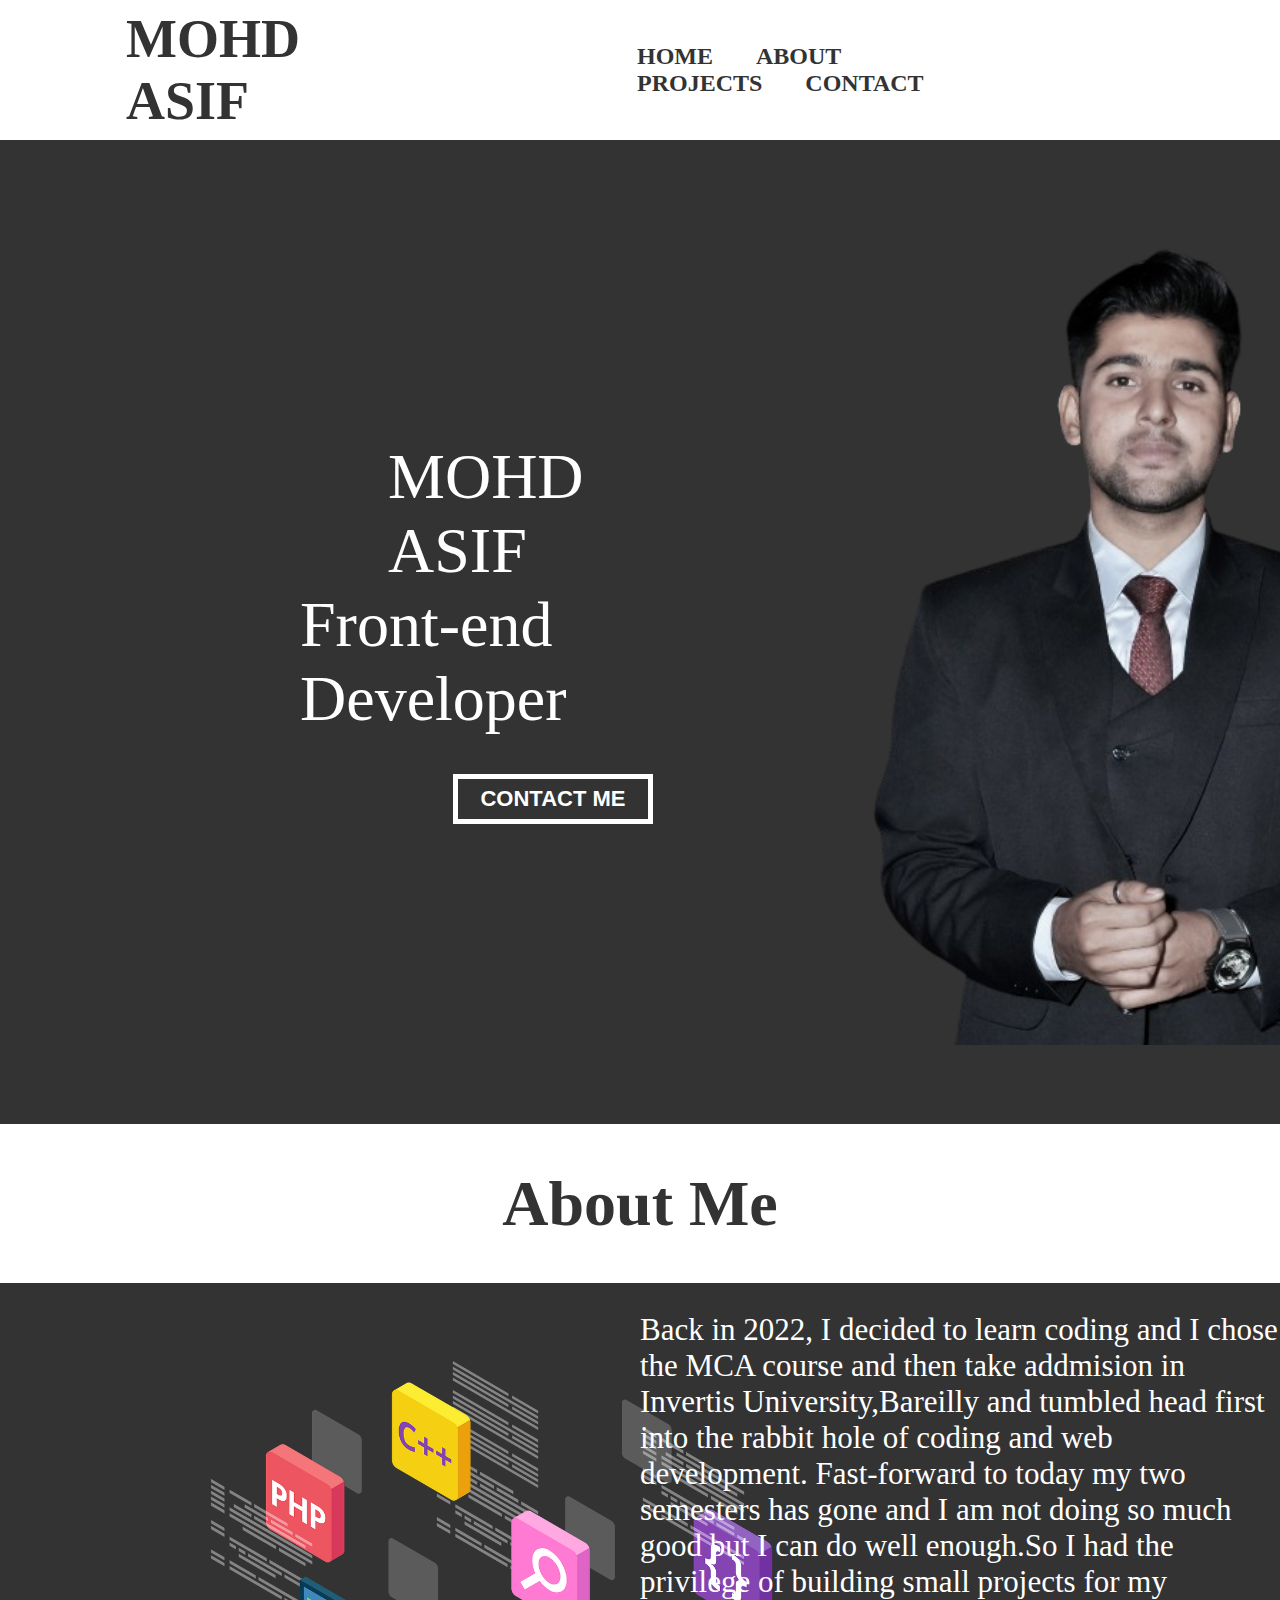
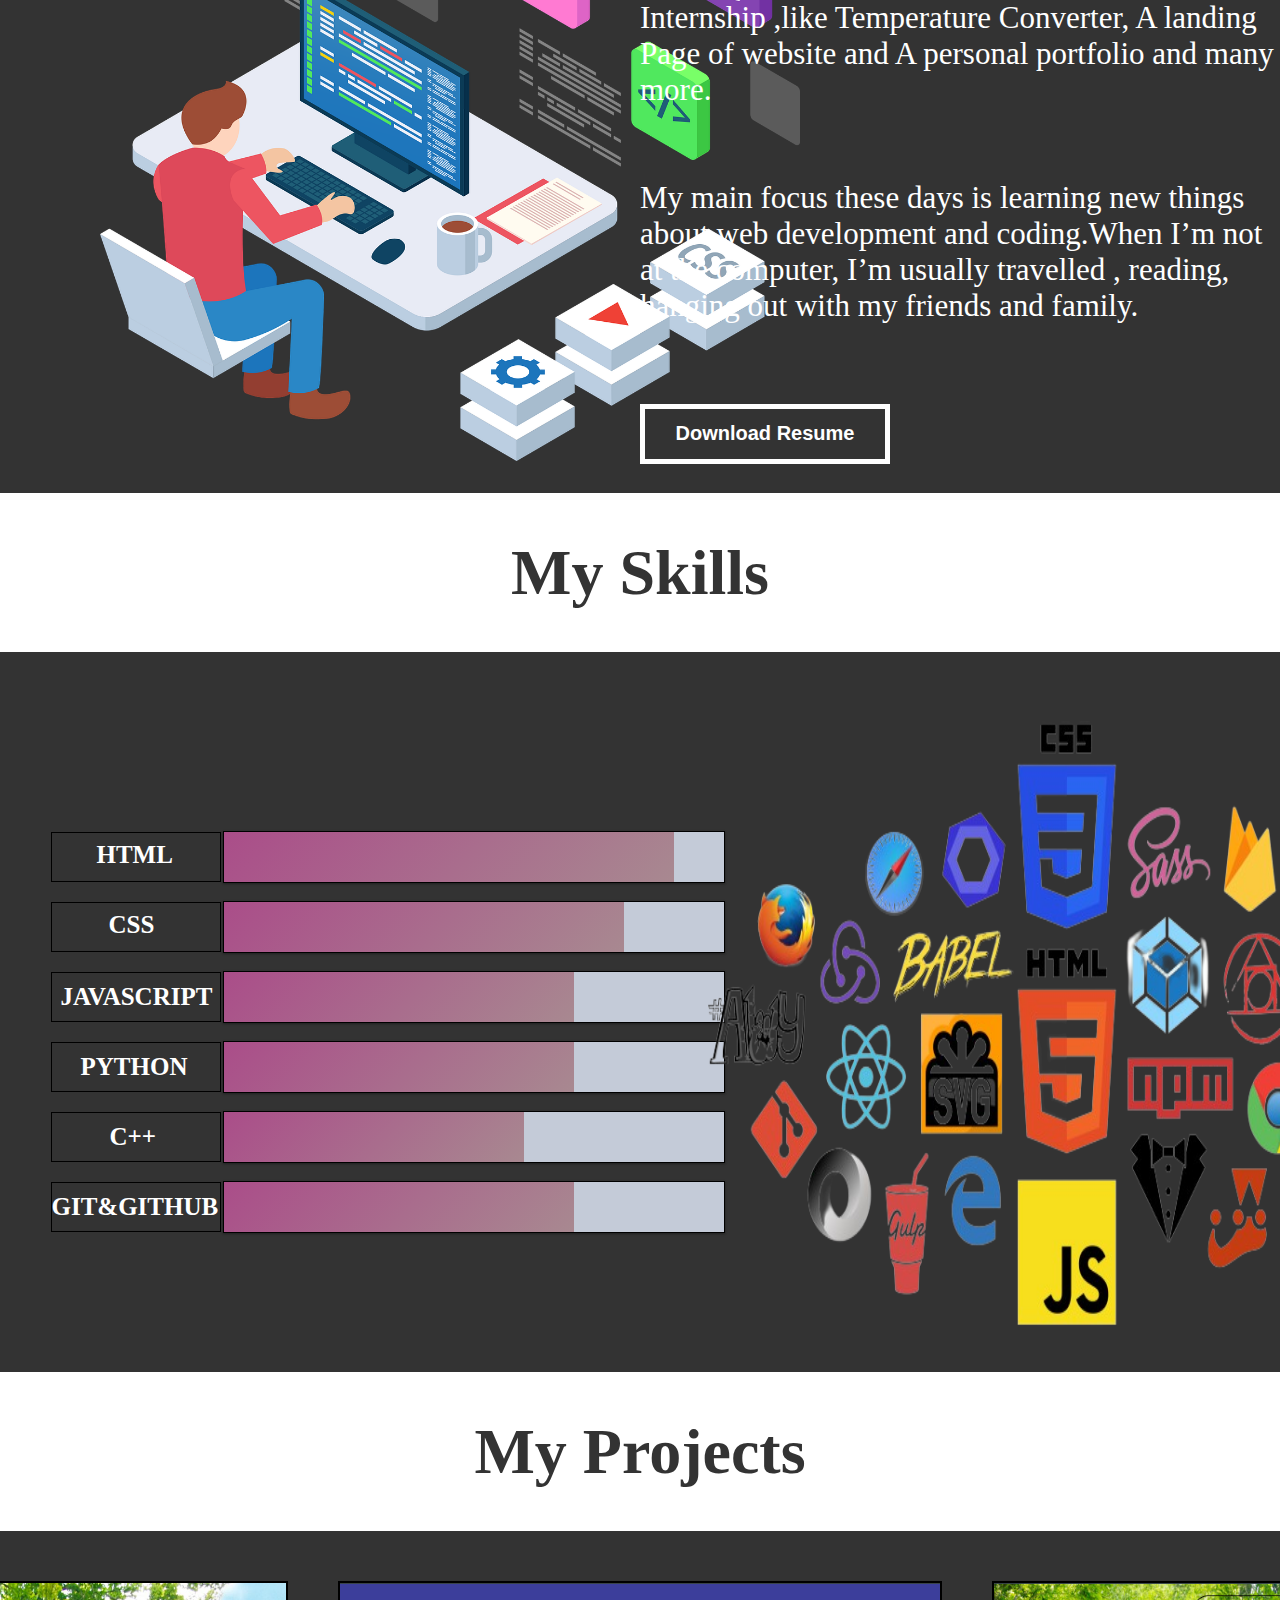
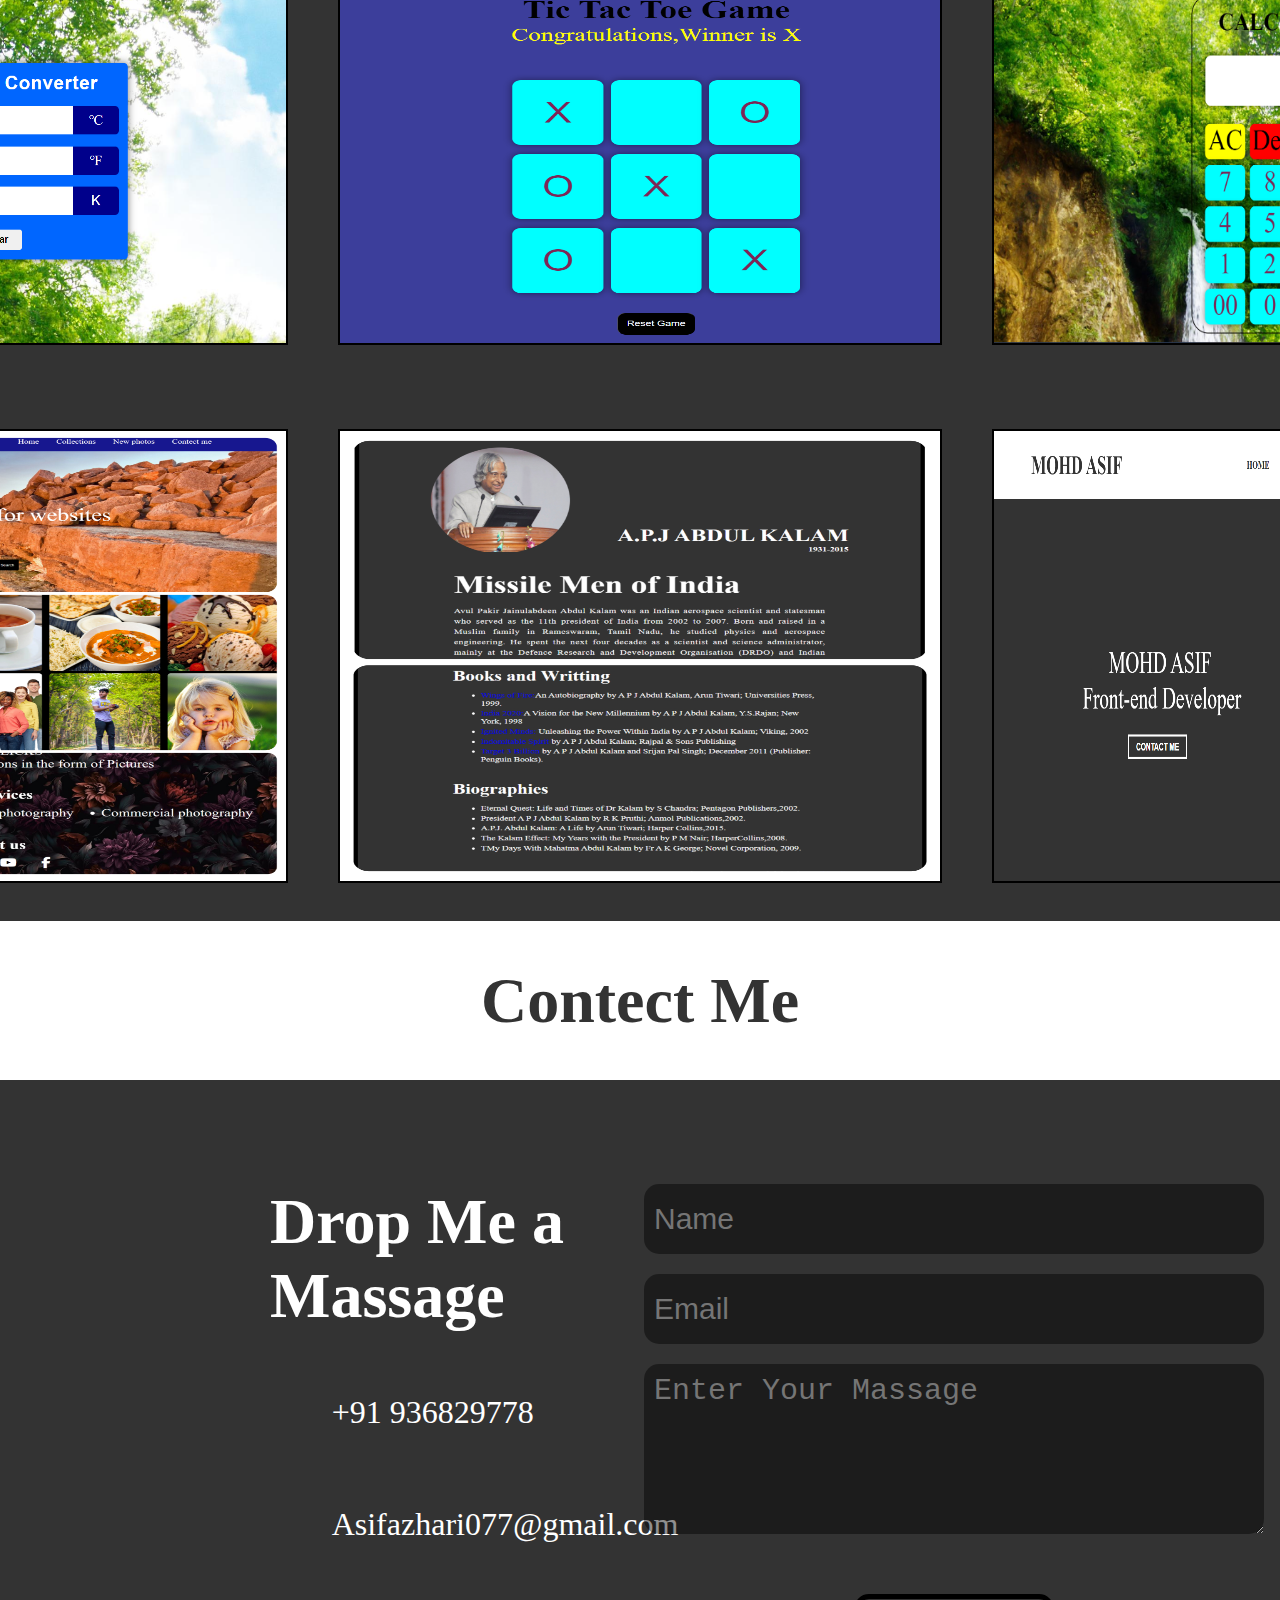
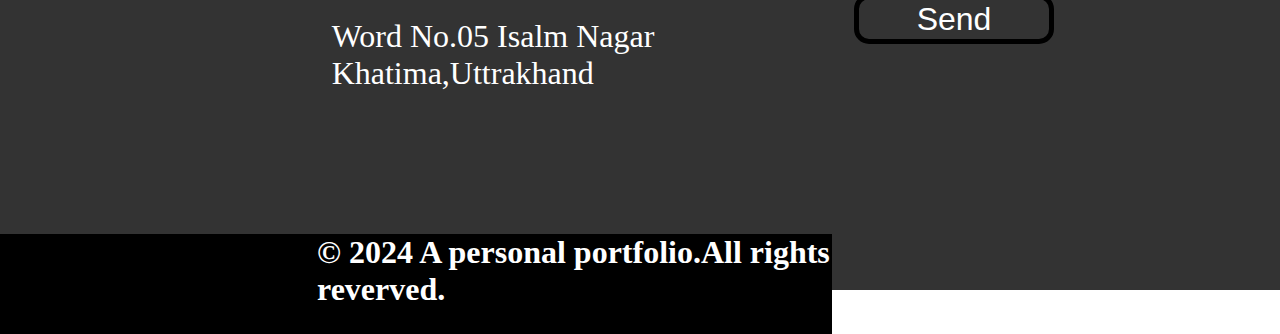
<file: My portfolio/index.html>
<!DOCTYPE html>
<html lang="en">
  <head>
    <meta charset="UTF-8" />
    <meta name="viewport" content="width=device-width, initial-scale=1.0" />
    <title>My portfolio</title>
    <link rel="stylesheet" href="style.css" />

    <link
      rel="stylesheet"
      href="https://cdnjs.cloudflare.com/ajax/libs/font-awesome/6.5.2/css/all.min.css"
      integrity="sha512-SnH5WK+bZxgPHs44uWIX+LLJAJ9/2PkPKZ5QiAj6Ta86w+fsb2TkcmfRyVX3pBnMFcV7oQPJkl9QevSCWr3W6A=="
      crossorigin="anonymous"
      referrerpolicy="no-referrer"
    />
  </head>
  <body>
    <header>
      <div class="container">
        <div class="logo">
          <a href="#"> MOHD ASIF</a>
        </div>
        <nav>
          <ul>
            <li><a href="#">Home</a></li>
            <li><a href="#">About</a></li>
            <li><a href="#">Projects</a></li>
            <li><a href="#">Contact</a></li>
          </ul>
        </nav>
        <div class="social-media">
          <a href="#" target="_blank"><i class="fa-brands fa-x-twitter"></i></a>
          <a href="#" target="_blank"><i class="fa-brands fa-instagram"></i></a>
          <a href="#" target="_blank"
            ><i class="fa-brands fa-linkedin-in"></i
          ></a>
          <a href="#" target="_blank"><i class="fa-brands fa-github"></i></a>
        </div>
      </div>
    </header>
    <main>
      <div class="container1">
        <div class="text">
          <div class="content"><div class="name">MOHD ASIF</div></div>
          <div class="post">Front-end Developer</div>
          <button id="btn">CONTACT ME</button>
        </div>
        <div class="image">
          <div class="picture"><img src="asif.png" alt="" /></div>
        </div>
      </div>
      <div class="about"><h1>About Me</h1></div>
      <div class="container2">
        <div class="code_image">
          <div class="mypic"><img src="image.png" alt="" /></div>
        </div>
        <div class="about_text">
          Back in 2022, I decided to learn coding and I chose the MCA course and
          then take addmision in Invertis University,Bareilly and tumbled head
          first into the rabbit hole of coding and web development. Fast-forward
          to today my two semesters has gone and I am not doing so much good but
          I can do well enough.So I had the privilege of building small projects
          for my Internship ,like Temperature Converter, A landing Page of
          website and A personal portfolio and many more.
          <br />
          <br />
          <br />

          My main focus these days is learning new things about web development
          and coding.When I’m not at the computer, I’m usually travelled ,
          reading, hanging out with my friends and family. <br />
          <button id="cvbtn">Download Resume</button>
        </div>
      </div>
      <div class="skills"><h1>My Skills</h1></div>
      <div class="container3">
        <div class="skill_container">
          <div class="skill1">
            <li>
              <h3 id="h"><div class="a">html</div></h3>
            </li>
            <span class="bar"><span class="html"></span></span>
          </div>
          <div class="skill1">
            <li>
              <h3 id="h"><div class="b">css</div></h3>
            </li>
            <span class="bar"><span class="css"></span></span>
          </div>
          <div class="skill1">
            <li>
              <h3 id="h"><div class="d">JavaScript</div></h3>
            </li>
            <span class="bar"><span class="JavaScript"></span></span>
          </div>
          <div class="skill1">
            <li>
              <h3 id="h"><div class="e">Python</div></h3>
            </li>
            <span class="bar"><span class="Python"></span></span>
          </div>
          <div class="skill1">
            <li>
              <h3 id="h"><div class="f">c++</div></h3>
            </li>
            <span class="bar"><span class="c"></span></span>
          </div>
          <div class="skill1">
            <li><h3 id="h">Git&Github</h3></li>
            <span class="bar"><span class="GitGithub"></span></span>
          </div>
        </div>
        <div class="skill_image"><img src="skills.png" alt="" /></div>
      </div>
      <div class="project"><h1>My Projects</h1></div>
      <div class="container4">
        <div class="project_images">
          <div class="imageone">
            <img src="Temp.png" alt="landing page">
          </div>
          <div class="imagetwo">
            <img src="tictactoe.png" alt="landing page"
            >
          </div>
          <div class="imagethree">
            <img src="calculater.png" alt="landing page">
          </div>
        </div>
        <div class="project_images1">
          <div class="imagefour">
            <img src="landing page.jpg" alt="landing page">
          </div>
          <div class="imagefive">
            <img src="tribute.jpg" alt="landing page">
          </div>
          <div class="imagesix">
            <img src="portfolio image.png" alt="landing page">
          </div>
        </div>
      </div>
      <div class="contect1"><h1>Contect Me</h1></div>
      
      <div class="container5">
        <section class="contect">
          <div class="msg"><h1>Drop Me a Massage</h1></div>
          <div class="iconc">
            <div class="icon">
              <a href="#" target="_blank"
                ><i class="fa-solid fa-phone-volume"></i
              ></a>
              <a href="#" target="_blank"
                ><i class="fa-solid fa-envelope"></i
              ></a>
              <a href="#" target="_blank"
                ><i class="fa-solid fa-location-dot"></i
              ></a>
            </div>
            <div class="info">
              <li>+91 936829778</li>
              <li>Asifazhari077@gmail.com</li>
              <li>Word No.05 Isalm Nagar Khatima,Uttrakhand</li>
            </div>
          </div>
        </section>
        <section class="form">
          <div class="box">
            <form class="contect_form">
              <input type="text" id="name" placeholder="Name" required />
              <input type="email" id="email" placeholder="Email" required />
              <textarea
                name="Massage"
                id="Massage"
                placeholder="Enter Your Massage"
              ></textarea>
              <button type="submit">Send</button>
            </form>
          </div>
          <section class="footer">
            <div class="leftsection">
              <div class="footer_text"><h3><p>&copy; 2024 A personal portfolio.All rights reverved.</p></h3></div>
            </div>
          </section>
        </section>
      </div>
    </main>
  </body>
</html>
</file>
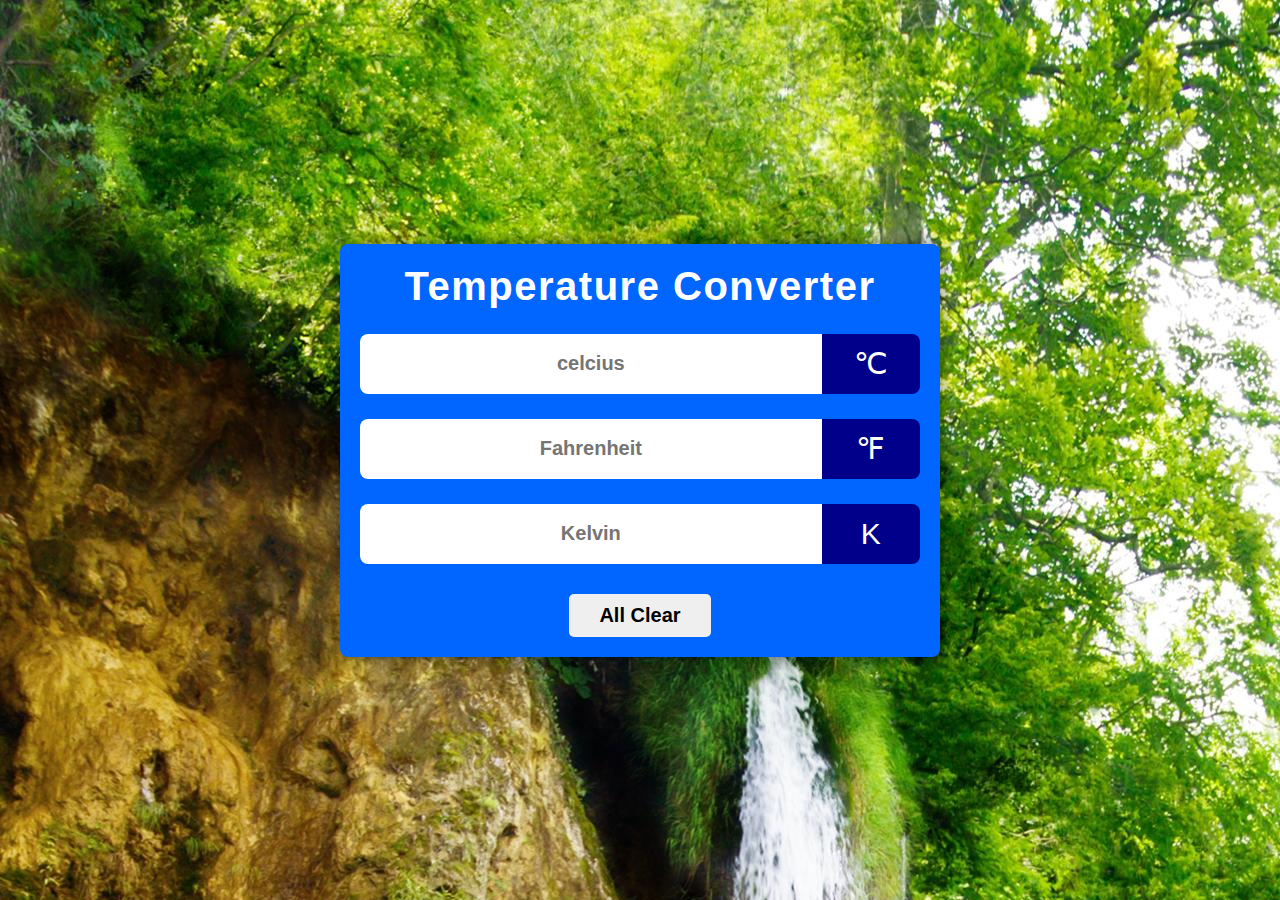
<file: tempreture converter/temp.html>
<!DOCTYPE html>
<html lang="en">
<head>
    <meta charset="UTF-8">
    <meta name="viewport" content="width=device-width, initial-scale=1.0">
    <title>Temperature Converter</title>
    <link rel="stylesheet" href="temp.css">
   
</head>
<body>
    <div class="container">
        <h1>Temperature Converter</h1>
  
    <div id="celcius">
        <input type="number" name="" placeholder="celcius">
        <span class="icon">&#8451</span>
    </div>
    <div id="Fahrenheit">
        <input type="number" name="Fahrenheit" placeholder="Fahrenheit">
        <span class="icon">&#8457</span>
    </div>
    <div id="Kelvin">
        <input type="number" name="Kelvin" placeholder="Kelvin">
        <span class="icon">&#8490</span>
    </div>

    <div class="button">
        <button>All Clear</button>
    </div>

</div>

 <script src="temp.js"></script>
</body>
</html>
</file>
<file: My portfolio/style.css>
body {
  margin: 0;
  padding: 0;
  color: #3333;
  height: 100%;
}

.container {
  max-width: 100%;
  margin: 0 auto;
  padding: 0 15px;
  display: flex;
  align-items: center;
  justify-content: center;
  gap: 300px;
  height: 100px;
}

header {
  background-color: #fff;
  padding: 20px 0;
  height: fit-content;
}

.logo {
  float: left;
  width: 35%;
  margin-left: 111px;
}

.logo a {
  font-size: 54px;
  font-weight: bold;
  color: #333;
  text-decoration: none;
}

nav {
  float: right;
  width: 50%;
}

nav ul {
  list-style: none;
  margin: 0;
  padding: 0;
  margin-right: -150px;
  font-size: 1.5rem;
  text-transform: uppercase;
  font-weight: bold;
}

nav li {
  display: inline-block;
  margin-left: 37px;
}

nav a {
  color: #333;
  text-decoration: none;
}
nav li a:hover {
  background-color: white;
  color: black;
  font-size: 2rem;
}

.social-media {
  float: right;
  margin-top: -5px;
  display: flex;
  justify-content: center;
  align-items: center;
  width: 30%;
}

.social-media a {
  color: #333;
  text-decoration: none;
  margin-left: -85px;
}
.social-media a i{
  font-size: 2rem;
}

.social-media a:hover {
  background-color: white;
  color: black;
  font-size: 3rem;
}

.container1 {
  width: 100%;
  display: flex;
  align-items: center;
  justify-content: space-between;
  background-color: #333333;
}
.text {
  color: white;
  width: 40%;
  margin: 300px 400px;
  font-size: 4rem;
}
.name {
  margin-left: -12px;
}
.post {
  margin-left: -100px;
}
#btn {
  margin-top: 38px;
  margin-left: 53px;
  background-color: #333333;
  color: white;
  height: 50px;
  width: 200px;
  border-style: none;
  border: 5px solid white;
  font-size: 22px;
  font-weight: bold;
}
#btn:hover {
  color: white;
  font-size: 1.5rem;
  border: 7px solid white;
  background-color: black;
}
.image {
  width: 40%;
}
.picture img {
  height: 800px;
  width: 600px;
  margin-left: -200px;
  margin-top: 30px;
  object-fit: cover;
}
.picture img:hover {
  box-shadow: 0 14px 28px rgba(0, 0, 0, 0.25), 0 14px 28px rgba(0, 0, 0, 0.22);
}
.about {
  font-size: 2rem;
  color: #333333;
  text-align: center;
  max-width: 100%;
  height: 100px;
  margin-bottom: 16px;
}
#cvbtn {
  margin-top: 80px;
  height: 60px;
  width: 250px;
  font-size: 20px;
  font-weight: bold;
  background-color: #333;
  color: white;
  border-style: none;
  border: 5px solid white;
}
#cvbtn:hover {
  color: white;
  font-size: 1.5rem;
  border: 7px solid white;
  background-color: black;
}
.container2 {
  width: 100%;
  height: 90vh;
  display: flex;
  align-items: center;
  justify-content: space-between;
  background-color: #333333;
}
.code_image {
  width: 50%;
}
.about_text {
  width: 50%;
  font-size: 31px;
  color: #fff;
}
.code_image img {
  height: 700px;
  width: 700px;
  margin-left: 100px;
  margin-top: 50px;
}
.code_image img:hover {
  box-shadow: 0 14px 28px rgba(0, 0, 0, 0.25), 0 14px 28px rgba(0, 0, 0, 0.22);
}
.skills {
  font-size: 2rem;
  color: #333333;
  text-align: center;
  max-width: 100%;
  height: 100px;
  margin-bottom: 16px;
}
.container3 {
  width: 100%;
  height: 80vh;
  display: flex;
  align-items: center;
  justify-content: space-between;
  background-color: #333333;
}
.skill_container {
  margin-top: 40px;
  display: flex;
  flex-direction: column;
  align-items: center;
  justify-content: center;
  margin-left: 40px;
  text-transform: uppercase;
  color: rgb(255, 255, 255);
  width: 50%;
}
.skill1 {
  display: flex;
  align-items: center;
}
.a {
  margin-left: 45px;
  margin-top: -2px;
}
.b {
  margin-left: 57px;
  margin-top: -2px;
}
.d {
  margin-left: 9px;
}
.e {
  margin-left: 29px;
}
.f {
  margin-left: 58px;
}
#h {
  border: 1px solid black;
  font-size: 25px;
  align-items: center;
  padding: 10px 0px;
  margin: 0;
  overflow: hidden;
  height: 50px;
  width: 170px;
  margin-left: 50px;
  box-sizing: border-box;
  background-color: #333;
  margin-right: -3px;
}
#h:hover {
  box-shadow: 0 14px 28px rgba(0, 0, 0, 0.25), 0 10px 10px rgba(0, 0, 0, 0.22);
}
.skill1 li {
  list-style: none;
  margin: 5px 0px;
  padding: 5px;
}
.bar {
  background-color: #c4cbd8;
  width: 500px;
  display: block;
  height: 50px;
  border: 1px solid black;
  overflow: hidden;
  box-shadow: 0 1px 3px rgba(0, 0, 0, 0.12), 0 1px 2px rgba(0, 0, 0, 0.24);
  transition: all 0.3s cubic-bezier(0.25, 0.8, 0.25, 1);
}
.bar:hover {
  box-shadow: 0 14px 28px rgba(0, 0, 0, 0.25), 0 10px 10px rgba(0, 0, 0, 0.22);
}
.bar span {
  height: 50px;
  float: left;
  background: linear-gradient(
    135deg,
    rgba(157, 13, 97, 0.664) 0%,
    rgba(128, 42, 42, 0.412) 100%
  );
}
.html {
  width: 90%;
  animation: html 1s;
}
.css {
  width: 80%;
  animation: css 1s;
}
.JavaScript {
  width: 70%;
  animation: JavaScript 1s;
}
.Python {
  width: 70%;
  animation: Python 1s;
}
.c {
  width: 60%;
  animation: c 1s;
}
.GitGithub {
  width: 70%;
  animation: GitGithub 1s;
}
@keyframes html {
  0% {
    width: 0%;
  }
  100% {
    width: 90%;
  }
}
@keyframes css {
  0% {
    width: 0%;
  }
  100% {
    width: 80%;
  }
}
@keyframes JavaScript {
  0% {
    width: 0%;
  }
  100% {
    width: 70%;
  }
}
@keyframes Python {
  0% {
    width: 0%;
  }
  100% {
    width: 70%;
  }
}
@keyframes c {
  0% {
    width: 0%;
  }
  100% {
    width: 60%;
  }
}
@keyframes GitGithub {
  0% {
    width: 0%;
  }
  100% {
    width: 70%;
  }
}
.skill_image img {
  height: 700px;
  width: 800px;
  margin-right: 70px;
  margin-top: 20px;
}
.skill_image img:hover {
  box-shadow: 0 14px 28px rgba(0, 0, 0, 0.25), 0 14px 28px rgba(0, 0, 0, 0.22);
}
.project{
  font-size: 2rem;
  color: #333333;
  text-align: center;
  max-width: 100%;
  height: 100px;
  margin-bottom: 16px;
}
.container4{
  width: 100%;
  height: 110vh;
  background-color: #333;
  display: flex;
  align-items: center;
  justify-content: space-between;
  flex-direction: column;
}
.contect1{
  font-size: 2rem;
  color: #333333;
  text-align: center;
  max-width: 100%;
  height: 100px;
  margin-bottom: 16px;
}
.project_images{
  display: flex;
  justify-content: center;
  align-items: center;
  flex-direction: row;
  margin-left: -50px;
  margin-top: 50px;
}
.imageone img{
  height: 40vh;
  width: 600px;
  margin-left: 50px;
  margin-bottom: 350px;
  border: 2px solid black;
}
.imagetwo img{
  height: 40vh;
  width: 600px;
  margin-left: 50px;
  margin-bottom: 350px;
  border: 2px solid black;
}
.imagethree img{
  height: 40vh;
  width: 600px;
  margin-left: 50px;
  margin-bottom: 350px;
  border: 2px solid black;
}
.project_images1{
  display: flex;
  justify-content: center;
  align-items: center;
  flex-direction: row;
  margin-left: -50px;
  margin-top: -270px;
}
.imagefour img{
  height: 50vh;
  width: 600px;
  margin-left: 50px;
  margin-bottom: 350px;
  border: 2px solid black;
}
.imagefive img{
  height: 50vh;
  width: 600px;
  margin-left: 50px;
  margin-bottom: 350px;
  border: 2px solid black;
}
.imagesix img{
  height: 50vh;
  width: 600px;
  margin-left: 50px;
  margin-bottom: 350px;
  border: 2px solid black;
} 
.imageone img:hover{
  box-shadow: 0 14px 28px rgba(0, 0, 0, 0.25), 0 14px 28px rgba(0, 0, 0, 0.22);
}
.imagetwo img:hover{
  box-shadow: 0 14px 28px rgba(0, 0, 0, 0.25), 0 14px 28px rgba(0, 0, 0, 0.22);
}
.imagethree img:hover{
  box-shadow: 0 14px 28px rgba(0, 0, 0, 0.25), 0 14px 28px rgba(0, 0, 0, 0.22);
}
.imagefour img:hover{
  box-shadow: 0 14px 28px rgba(0, 0, 0, 0.25), 0 14px 28px rgba(0, 0, 0, 0.22);
}
.imagefive img:hover{
  box-shadow: 0 14px 28px rgba(0, 0, 0, 0.25), 0 14px 28px rgba(0, 0, 0, 0.22);
}
.imagesix img:hover{
  box-shadow: 0 14px 28px rgba(0, 0, 0, 0.25), 0 14px 28px rgba(0, 0, 0, 0.22);
}

.container5{
  width: 100%;
  height: 90vh;
  background-color: #333;
  display: flex;
  align-items: center;
  justify-content: space-between;
}
.contect{
  width: 50%;
  margin-top: 100px;
}
.msg{
  font-size: 2rem;
  color:#fff;
}
.msg h1{
  margin-top: -350px;
  margin-left: 270px;
  color: #fff;
}
.msg_text{
  font-size: 2rem;
  color:#fff;
  margin-top: -30px;
  margin-left: 40px;
}
.iconc{
  display: flex;
  justify-content: space-around;
  align-items: center;
  flex-direction: column;
}
.icon{
  display: flex;
  justify-content: space-between;
  align-items: center;
  flex-direction: column;
  height: 100px;
  margin-right: 400px;
  margin-top: -41px;
}
.icon i{
  font-size: 3rem;
  color:rgb(108, 9, 189);
  margin-top: 60px;
}
.icon i:hover{
  color: white;
}
.info{
  color: #fff;
  margin-left: 370px;
  height: 200px;
  display: flex;
  justify-content: space-between;
  flex-direction: column;
  margin-top: -115px;
}
.info li{
  font-size: 2rem;
  color: #fff;
  list-style: none;
  margin-top: 75px;
}
.form{
  width: 40%;
  margin-top: 100px;
  margin-right: 70px;
}
.box{
  box-sizing: border-box;
  margin: 39px 70px;
}
.box:hover{
  box-shadow: 0 14px 28px rgba(0, 0, 0, 0.25), 0 14px 28px rgba(0, 0, 0, 0.22);
}
.contect_form{
  border-radius: 15px;
  display: flex;
  flex-direction: column;
  align-items: center;
  height: 530px;
  margin-top: 10px;
}
.contect_form input{
  padding: 10px;
  margin-top:40px;
  margin: 10px;
  border-style: none;
  border-radius: 15px;
  height: 50px;
  width: 600px;
  font-size: 30px;
  background-color:rgba(0, 0, 0, 0.434);
  color: white;
}
.contect_form textarea{
  border-style: none;
  border-radius: 15px;
  padding: 10px;
  margin: 10px;
  height: 150px;
  width: 600px;
  font-size: 30px;
  background-color:rgba(0, 0, 0, 0.434);
  color: white;
}
.contect_form button{
  border: 5px solid black;
  border-radius: 15px;
  margin-top: 50px;
  height: 50px;
  width: 200px;
  font-size: 2rem;
  background-color: #333;
  color: white;
}
.contect_form button:hover{
  background-color:black;
  color: white;
  border: 5px solid white;
}
.footer_text{
  width: 250%;
  height: 100px;
  background-color: black;
  margin-left: -1146px;
  margin-top: 50px;
}
.footer_text h3{
  color: white;
  font-size: 2rem;
  margin-left: 765px;
  margin-top: 130px;
}
</file>
<file: tempreture converter/temp.css>
*{
    margin: 0;
    padding: 0;
    box-sizing: border-box;
}
body{
    display: flex;
    align-items: center;
    justify-content: center;
    height: 900px;
    background-image: url(nature-images.jpg);
}
.container{
    width: 600px;
    background:rgb(0, 102, 255);
    border-radius: 8px;
    box-shadow: 0px 0px 15px 3px rgba(0,0,0,0.4);
    font-family:Arial, Helvetica, sans-serif;
    padding: 20px;
}
h1{
    color:white;
    letter-spacing: 1.5px;
    text-align: center;
    font-size: 40px;
}
#celcius, #Fahrenheit,#Kelvin{
    display: flex;
    align-items: center;
    justify-content: center;
    margin-top: 25px; 
}
input{
    flex: 5;
    height: 60px;
    font-size: 20px;
    font-weight: 600;
    text-align: center;
    border: none;
    outline: none;
    border-radius: 8px 0 0 8px;
    padding: 0 10px;
}
.icon{
    flex: 1;
    height: 60px;
    line-height: 60px;
    padding: 0 5px;
    text-align: center;
    font-size: 30px;
    background-color: darkblue;
    color: white;
    border-radius:0 8px 8px 0 ;
}

input::-webkit-outer-spin-button,
input::-webkit-inner-spin-button{
    -webkit-appearance: none;
}
.button{
    text-align: center;
    margin-top: 30px;
}
.button button{
    border: none;
    outline: none;
    padding: 10px 30px;
    font-size: 20px;
    font-weight: 600;
    border-radius: 5px;
    cursor: pointer;
    transition: 0.3s;
}
.button button:hover{
    background-color: black;
    color: white;
}
</file>
